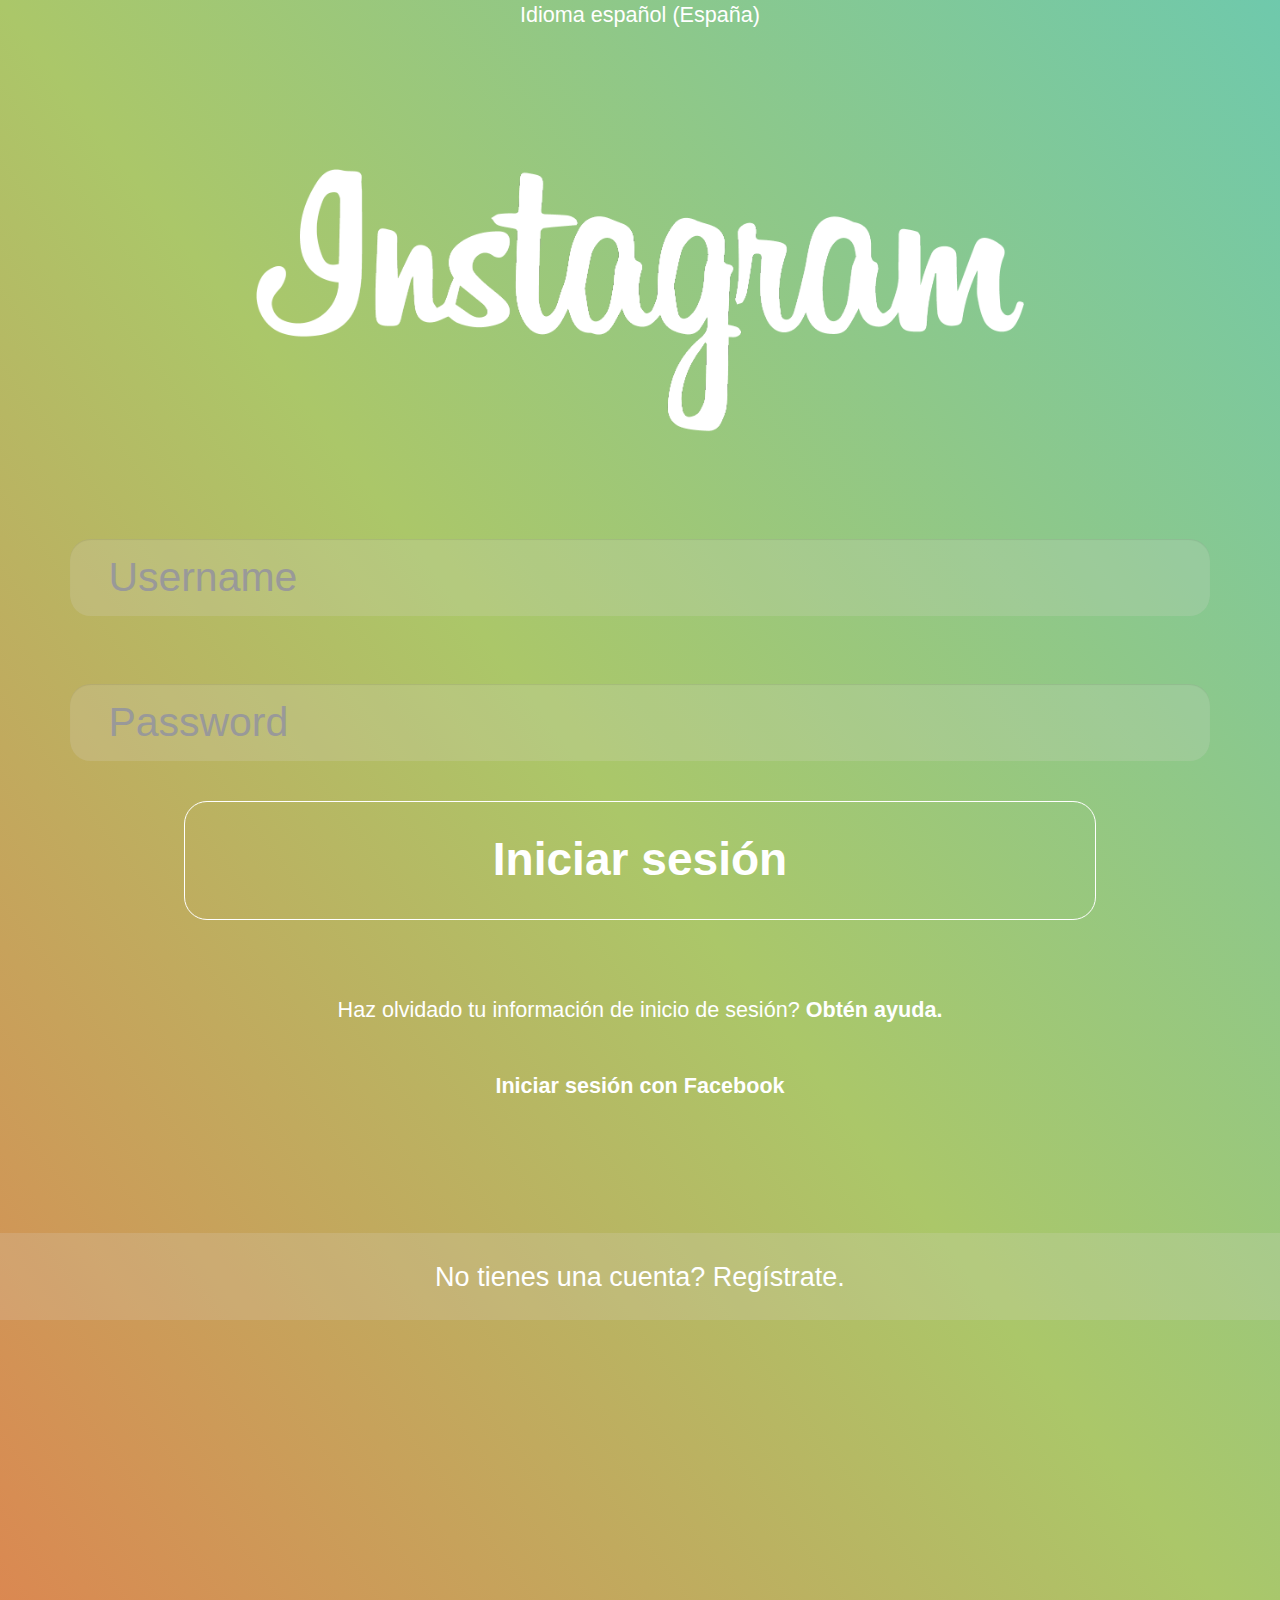
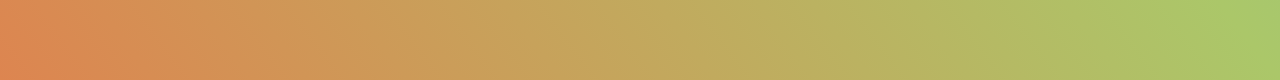
<file: index.html>
<!DOCTYPE html>
<html lang="en">
  <head>
    <meta charset="UTF-8">
    <meta name="viewport" content="width=device-width, initial-scale=1.0">
    <title>Insta-collage</title>
    <link href="https://fonts.googleapis.com/css?family=Lato:300,400,900" rel="stylesheet">
    <link rel="stylesheet" href="https://maxcdn.bootstrapcdn.com/bootstrap/3.3.7/css/bootstrap.min.css" integrity="sha384-BVYiiSIFeK1dGmJRAkycuHAHRg32OmUcww7on3RYdg4Va+PmSTsz/K68vbdEjh4u" crossorigin="anonymous">
    <link rel="stylesheet" href="assets/css/style.css">
  </head>
  <body>
    <div class="background">
      <div class="container">
        <div class="row">
          <div class="col-xs-12 col-sm-12 col-md-12 col-lg-12 text-center">
            <p class="textclass">Idioma español (España)</p>
          </div>
        </div>
        <div class="row">
          <div class="col-xs-12 col-sm-12 col-md-12 col-lg-12">
            <img id="logoimg" class="center-block" src="assets/img/white_instagram.png" alt="">
          </div>
        </div>
        <div class="row">
          <div class="col-xs-12 col-sm-12 col-md-12 col-lg-12">
            <input id="user" type="text" class="form-control user" placeholder="Username" aria-describedby="sizing-addon1">
          </div>
        </div>
        <div class="row">
          <div class="col-xs-12 col-sm-12 col-md-12 col-lg-12">
            <input id="pass" type="password" class="form-control pass" placeholder="Password" aria-describedby="sizing-addon1">
          </div>
        </div>
        <div class="row">
          <div class="col-xs-12 col-sm-12 col-md-12 col-lg-12 replaceable">
            <button type="button" class="btn signin center-block"><strong>Iniciar sesión</strong></button>
          </div>
        </div>
        <div class="row">
          <div class="col-xs-12 col-sm-12 col-md-12 col-lg-12 help text-center">
            <p class="textclass">Haz olvidado tu información de inicio de sesión? <a href="#" class="textclass"><strong>Obtén ayuda.</strong></a></p>
          </div>
        </div>
        <div class="row">
          <div class="col-xs-12 col-sm-12 col-md-12 col-lg-12 fb text-center">
            <span></span>
            <a href="#" class="textclass"><strong>Iniciar sesión con Facebook</strong></a>
          </div>
        </div>
      </div>
      <div class="row">
        <div class="col-xs-12 col-sm-12 col-md-12 col-lg-12 text-center signup">
          <p class="textclass">No tienes una cuenta? <a id="registry" href="#">Regístrate.</a></p>
        </div>
      </div>
    </div>
    <!-- scripts -->
    <script src="https://ajax.googleapis.com/ajax/libs/jquery/2.1.3/jquery.min.js"></script>
    <script src="https://maxcdn.bootstrapcdn.com/bootstrap/3.3.7/js/bootstrap.min.js" integrity="sha384-Tc5IQib027qvyjSMfHjOMaLkfuWVxZxUPnCJA7l2mCWNIpG9mGCD8wGNIcPD7Txa" crossorigin="anonymous"></script>
    <script type="text/javascript" src="assets/js/app.js"></script>
  </body>
</html>
</file>
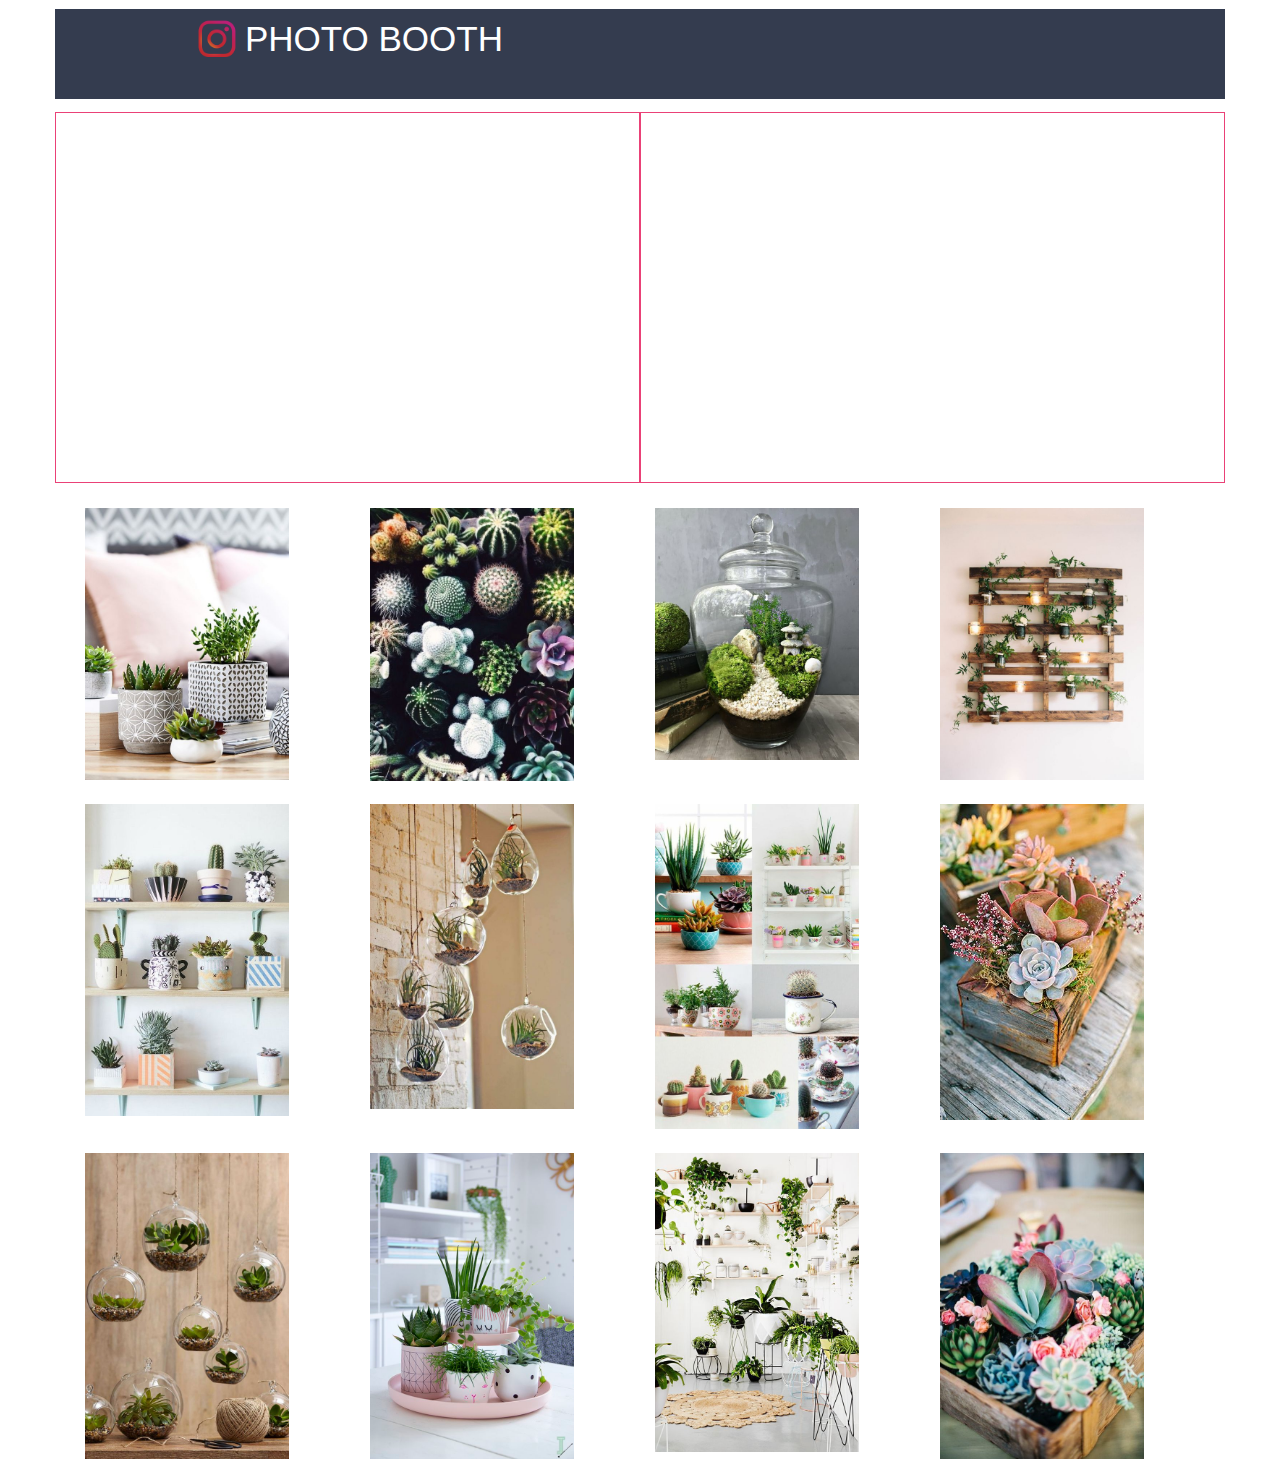
<file: dnd.html>
<!DOCTYPE html>
<html lang="en">
  <head>
    <meta charset="UTF-8">
    <title>Insta-collage</title>
    <link href="https://fonts.googleapis.com/css?family=Lato:300,400,900" rel="stylesheet">
    <link rel="stylesheet" href="https://maxcdn.bootstrapcdn.com/bootstrap/3.3.7/css/bootstrap.min.css" integrity="sha384-BVYiiSIFeK1dGmJRAkycuHAHRg32OmUcww7on3RYdg4Va+PmSTsz/K68vbdEjh4u" crossorigin="anonymous">
    <link rel="stylesheet" href="assets/css/dnd.css">
  </head>
  <body>
    <div class="container">
      <div class="row division">
        <div class="col-xs-12 col-sm-12 col-md-6 col-lg-16 text-center">
          <img src="assets/img/instagramlogo.png" alt="logo_instagram">
          <p>PHOTO BOOTH</p>
        </div>
      </div>
      <div class="row collage">
        <div class="col-xs-6 col-sm-6 col-md-6 col-lg-6 text-center img1" ondragover="permitirDrop(event)" ondrop="drop(event)"></div>
        <div class="col-xs-6 col-sm-6 col-md-6 col-lg-6 img2" ondragover="permitirDrop(event)" ondrop="drop(event)"></div>
      </div>
      <div class="row imgCont center-block">
        <div class="col-xs-3">
          <img id="a" draggable="true" ondragstart="drag(event)" src="assets/img/img5.jpg" alt="">
        </div>
        <div class="col-xs-3">
          <img id="b" draggable="true" ondragstart="drag(event)" src="assets/img/img2.jpg" alt="">
        </div>
        <div class="col-xs-3">
          <img id="c" draggable="true" ondragstart="drag(event)" src="assets/img/img11.jpg" alt="">
        </div>
        <div class="col-xs-3">
          <img id="d" draggable="true" ondragstart="drag(event)" src="assets/img/img3.jpg" alt="">
        </div>
      </div>
      <div class="row imgCont center-block">
        <div class="col-xs-3">
          <img id="e" draggable="true" ondragstart="drag(event)" src="assets/img/img1.jpg" alt="">
        </div>
        <div class="col-xs-3">
          <img id="f" draggable="true" ondragstart="drag(event)" src="assets/img/img6.jpg" alt="">
        </div>
        <div class="col-xs-3">
          <img id="g" draggable="true" ondragstart="drag(event)" src="assets/img/img4.jpg" alt="">
        </div>
        <div class="col-xs-3">
          <img id="h" draggable="true" ondragstart="drag(event)" src="assets/img/img8.jpg" alt="">
        </div>
      </div>
      <div class="row imgCont center-block">
        <div id="i" class="col-xs-3">
          <img draggable="true" ondragstart="drag(event)" src="assets/img/img9.jpg" alt="">
        </div>
        <div class="col-xs-3">
          <img id="j" draggable="true" ondragstart="drag(event)" src="assets/img/img10.jpg" alt="">
        </div>
        <div class="col-xs-3">
          <img id="k" draggable="true" ondragstart="drag(event)" src="assets/img/img7.jpg" alt="">
        </div>
        <div class="col-xs-3">
          <img id="m" draggable="true" ondragstart="drag(event)" src="assets/img/img12.jpg" alt="">
        </div>
      </div>
    </div>
    <!-- script -->
    <script src="https://ajax.googleapis.com/ajax/libs/jquery/2.1.3/jquery.min.js"></script>
    <script src="https://maxcdn.bootstrapcdn.com/bootstrap/3.3.7/js/bootstrap.min.js" integrity="sha384-Tc5IQib027qvyjSMfHjOMaLkfuWVxZxUPnCJA7l2mCWNIpG9mGCD8wGNIcPD7Txa" crossorigin="anonymous"></script>
    <script type="text/javascript" src="assets/js/dnd.js"></script>
  </body>
</html>
</file>
<file: assets/css/style.css>
*{
  padding: 0;
  margin:0;
  overflow-x: hidden;

}

body{
  background: linear-gradient(to top right, #DD8550, #ABC769, #6FC9AC);
  width: 100%;
  height: 100%;
  color: #FFF;
  font-size: 2.4vh;
  overflow-y: hidden;
}

.background{
  
}

.textclass{
  .font-size: 3vw;
}

#logoimg{
  width: 60vw;
  margin-top: 10vw;
  margin-bottom: 3vw;
}

.user, .pass{
  background-color: rgba(222, 213, 211, 0.2);
  color: #FFF;
  border: none;
  border-radius: 0.5em;
  padding: 3vw;
  margin-top: 6%;
  font-size: 3.2vw;
}

.user:focus{
  outline: 0;
}

.signin, .registryBtn{
  width: 80%;
  background: transparent;
  border: 1px solid #FFF;
  padding: 2vw;
  font-size: 3.6vw;
  border-radius: 0.5em;
  margin-top: 3.5%;
  margin-bottom: 3.5%;
}

.help{
  margin-top: 3%;
}

.fb{
  margin-top: 3%;
}

.help a, .fb a, .signup a{
  color: #FFF;
}

.signup{
  width: 100%;
  margin-top: 10%;
  padding-top: 2vw;
  padding-bottom: 1vw;
  background-color: rgba(222, 213, 211, 0.2);
  font-size: 3vh;
  margin-bottom: 27.5%;
}
</file>
<file: assets/css/dnd.css>
.collage{
  height: 40vh;
}

.img1, .img2{
  height: 41.3vh;
  padding: 0.2em;
  border: 0.5px solid #e61a5bd4;
  margin-bottom: 1.5vh;
  margin-top: 1.4vh;
}

.division{
  height: 10vh;
  margin-top: 1vh;
  background-color: #343C4F;
  line-height: 0;
}


.division img{
  width: 3.5em;
  margin-top: -15px;
  display: inline-block;
}

.division p{
  color: #FFF;
  font-size: 2.5em;
  margin-top: 4%;
  display: inline;
  line-height: 1.7;
}

.imgCont img {
  width: 80%;
  margin-top: 1.3vh;
  margin-bottom: 1.3vh;
}

.img1 img, .img2 img{
  height:40vh;
  width: 100%;
}
</file>
